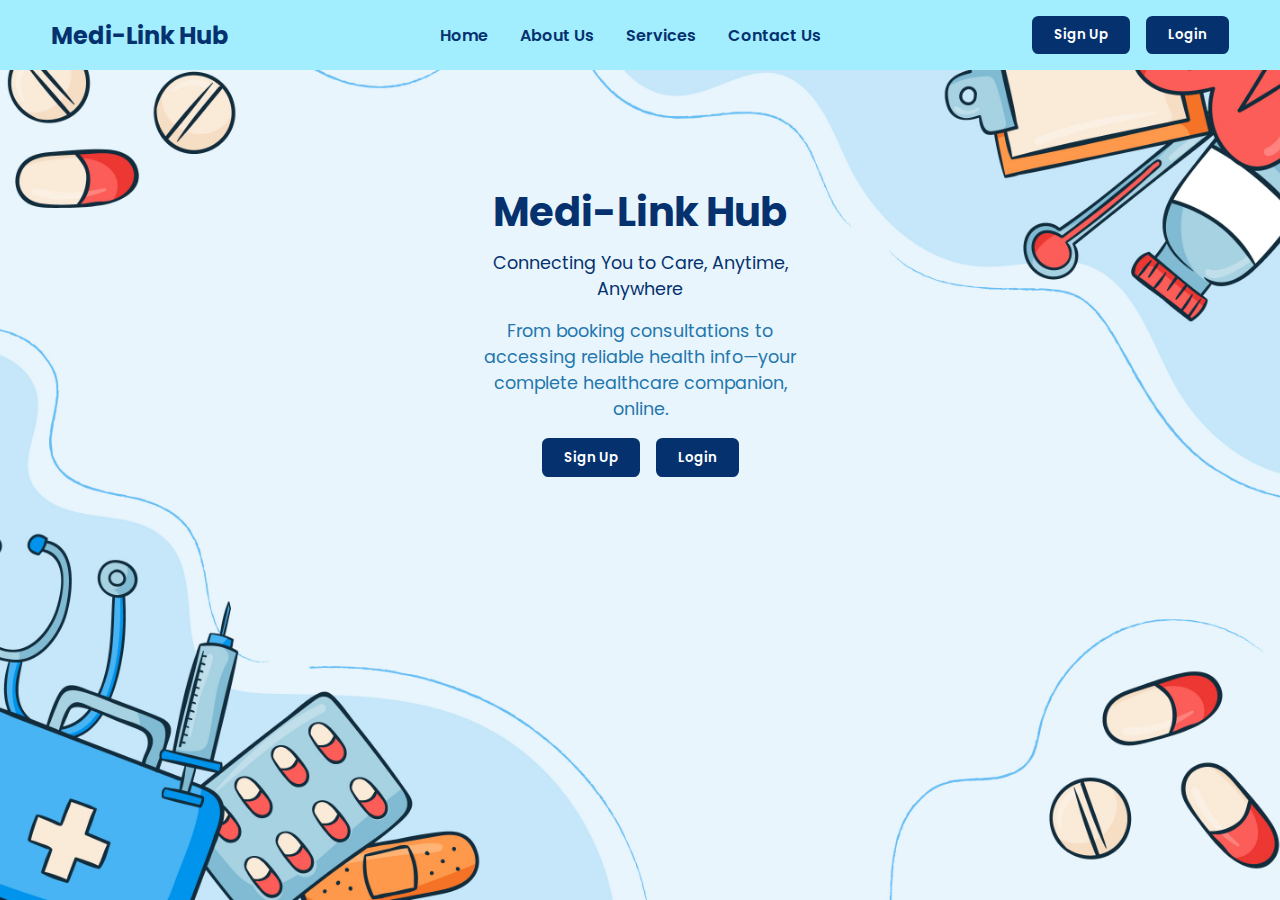
<file: index.html>
<!DOCTYPE html>
<html lang="en">
<head>
  <meta charset="UTF-8" />
  <meta name="viewport" content="width=device-width, initial-scale=1.0" />
  <title>Medi-Link Hub | Home</title>
  <link rel="stylesheet" href="index.css" />
  <link href="https://fonts.googleapis.com/css2?family=Poppins:wght@400;500;600;700&display=swap" rel="stylesheet" />
  <link rel="stylesheet" href="https://cdnjs.cloudflare.com/ajax/libs/font-awesome/6.5.0/css/all.min.css" />
</head>
<body>

  <!-- Navbar -->
  <header class="navbar">
    <div class="logo">Medi-Link Hub</div>

    <button class="menu-toggle" aria-label="Toggle navigation">
      <span class="bar"></span>
      <span class="bar"></span>
      <span class="bar"></span>
    </button>

    <ul class="nav-links">
      <li><a href="index.html">Home</a></li>
      <li><a href="Aboutus2.html">About Us</a></li>
      <li><a href="exp.html">Services</a></li>
      <li><a href="Contact.html">Contact Us</a></li>
    </ul>

    <div class="auth-actions">
      <button class="btn" onclick="window.location.href='signup.html'">Sign Up</button>
      <button class="btn primary" onclick="window.location.href='login.html'">Login</button>
    </div>
  </header>

  <!-- Hero Section -->
  <section class="hero">
    <div class="hero-content">
      <h1>Medi-Link Hub</h1>
      <p>Connecting You to Care, Anytime,<br>Anywhere</p>
      <p class="subtext">
        From booking consultations to<br>
        accessing reliable health info—your<br>
        complete healthcare companion,<br>
        online.
      </p>
      <div class="hero-buttons">
        <button class="btn">Sign Up</button>
        <button class="btn primary">Login</button>
      </div>
    </div>
  </section>

  <script>
    const menuBtn = document.querySelector('.menu-toggle');
    const navLinks = document.querySelector('.nav-links');
    menuBtn.addEventListener('click', () => {
      navLinks.classList.toggle('active');
      menuBtn.classList.toggle('open');
    });
  </script>
</body>
</html>
</file>
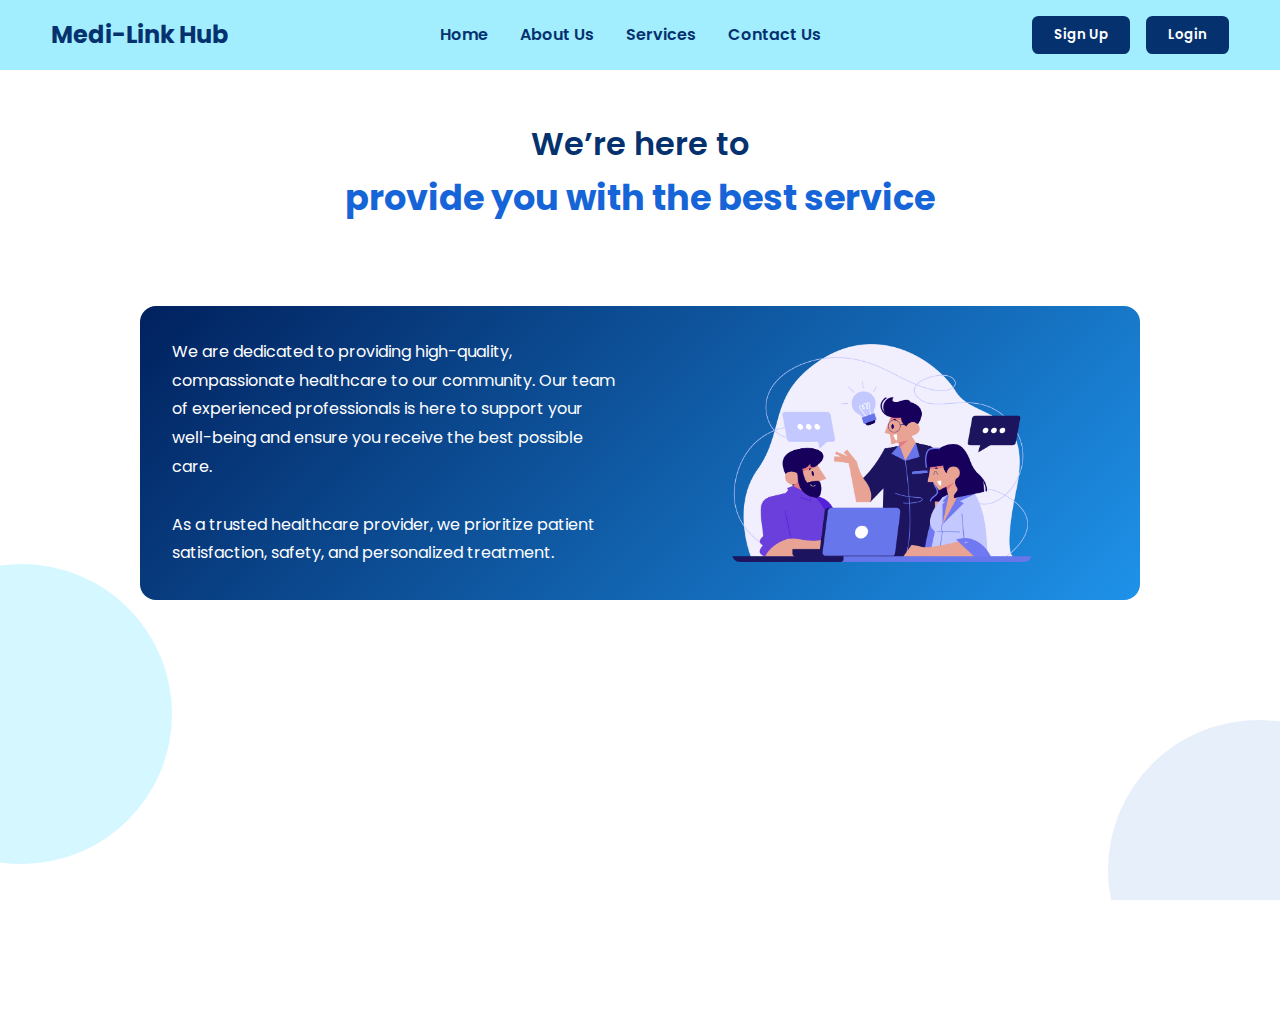
<file: Aboutus2.html>
<!DOCTYPE html>
<html lang="en">
<head>
  <meta charset="UTF-8" />
  <meta name="viewport" content="width=device-width, initial-scale=1.0" />
  <title>Medi-Link Hub | Home</title>
  <link rel="stylesheet" href="Aboutus2.css" />
  <link href="https://fonts.googleapis.com/css2?family=Poppins:wght@400;500;600;700&display=swap" rel="stylesheet" />
  <link rel="stylesheet" href="https://cdnjs.cloudflare.com/ajax/libs/font-awesome/6.5.0/css/all.min.css" />
</head>
<body>
  <!-- ─────── Background Overlay ─────── -->
  <div class="background-medical-shapes"></div>

  <!-- ─────── Navbar ─────── -->
  <header class="navbar">
    <div class="logo">Medi-Link Hub</div>

    <button class="menu-toggle" aria-label="Toggle navigation">
      <span class="bar"></span>
      <span class="bar"></span>
      <span class="bar"></span>
    </button>

    <ul class="nav-links">
      <li><a href="index.html">Home</a></li>
      <li><a href="Aboutus2.html">About Us</a></li>
      <li><a href="exp.html">Services</a></li>
      <li><a href="Contact.html">Contact Us</a></li>
    </ul>

    <div class="auth-actions">
      <button class="btn" onclick="window.location.href='signup.html'">Sign Up</button>
      <button class="btn primary" onclick="window.location.href='login.html'">Login</button>
    </div>
  </header>

  <!-- ─────── Hero Section ─────── -->
  <section class="hero">
    <h1>We’re here to <br><span>provide you with the best service</span></h1>
  </section>

  <!-- ─────── Info Box with Image ─────── -->
  <section class="info-section">
    <div class="info-box">
      <div class="info-text">
        <p>
          We are dedicated to providing high-quality, compassionate healthcare to our community.
          Our team of experienced professionals is here to support your well-being and ensure
          you receive the best possible care.<br><br>
          As a trusted healthcare provider, we prioritize patient satisfaction, safety, and personalized treatment.
        </p>
      </div>
      <div class="info-image">
        <img src="Brainstorm.png" alt="Support team illustration">
      </div>
    </div>
  </section>

  <script>
    const menuBtn = document.querySelector('.menu-toggle');
    const navLinks = document.querySelector('.nav-links');
    menuBtn.addEventListener('click', () => {
      navLinks.classList.toggle('active');
      menuBtn.classList.toggle('open');
    });
  </script>
</body>
</html>
</file>
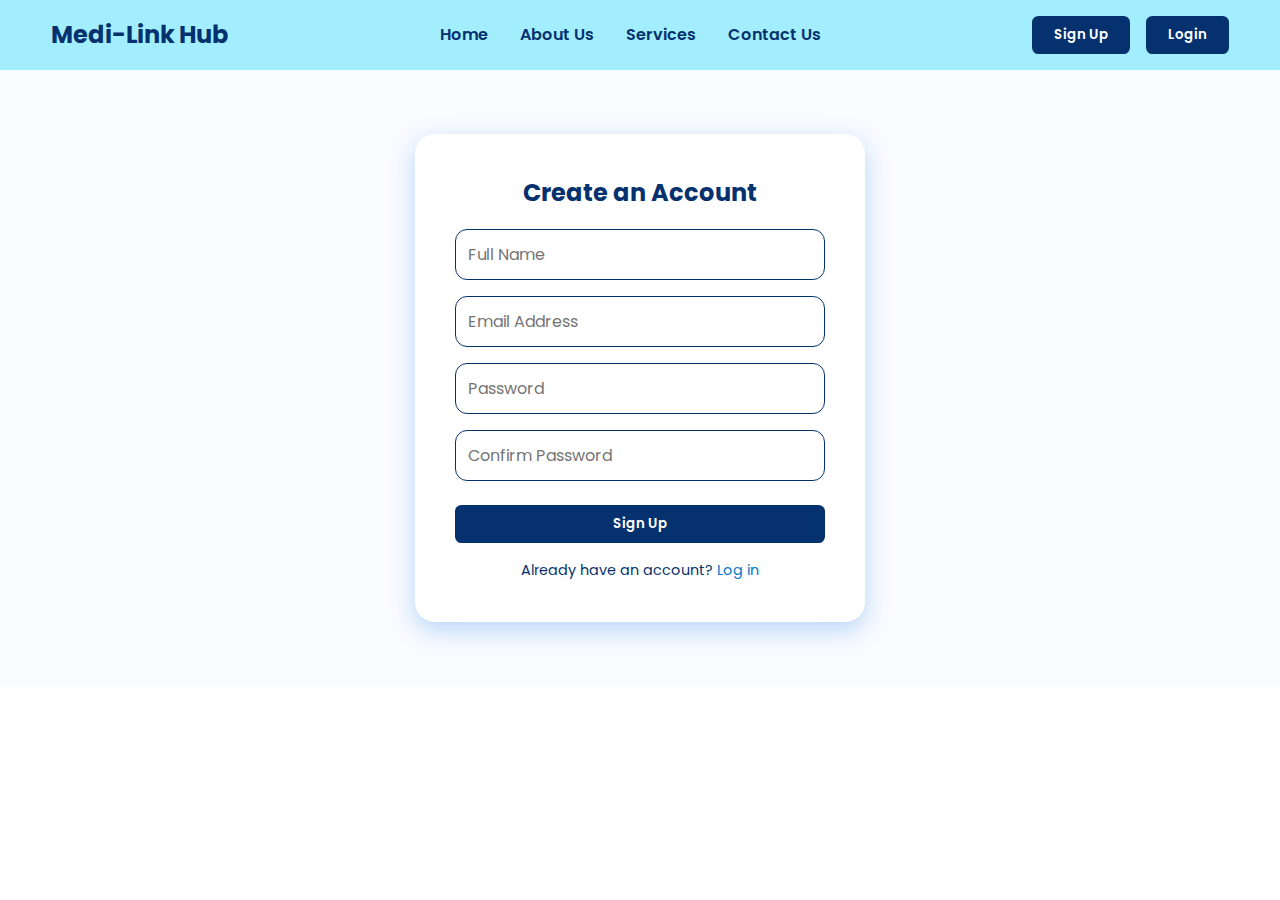
<file: signup.html>
<!DOCTYPE html>
<html lang="en">
<head>
  <meta charset="UTF-8" />
  <meta name="viewport" content="width=device-width, initial-scale=1.0"/>
  <title>Home | Medi-Link Hub</title>
  <link rel="stylesheet" href="signup.css" />
  <link href="https://fonts.googleapis.com/css2?family=Poppins:wght@400;500;600;700&display=swap" rel="stylesheet" />
  <link rel="stylesheet" href="https://cdnjs.cloudflare.com/ajax/libs/font-awesome/6.5.0/css/all.min.css" />
</head>
<body>

  <!-- ─────── Background Blobs ─────── -->
  <svg class="bg-blobs" viewBox="0 0 800 400" xmlns="http://www.w3.org/2000/svg">
    <defs>
      <linearGradient id="blobGradient" x1="0%" y1="0%" x2="100%" y2="100%">
        <stop offset="0%" stop-color="#a2eeff" />
        <stop offset="100%" stop-color="#53b2fc" />
      </linearGradient>
    </defs>
    <circle cx="150" cy="200" r="150" fill="url(#blobGradient)" opacity="0.2"/>
    <circle cx="700" cy="100" r="100" fill="url(#blobGradient)" opacity="0.15"/>
  </svg>

  <!-- ─────── Navbar ─────── -->
  <header class="navbar">
    <div class="logo">Medi-Link Hub</div>

    <button class="menu-toggle" aria-label="Toggle navigation">
      <span class="bar"></span>
      <span class="bar"></span>
      <span class="bar"></span>
    </button>

    <ul class="nav-links">
      <li><a href="index.html">Home</a></li>
      <li><a href="Aboutus2.html">About Us</a></li>
      <li><a href="exp.html">Services</a></li>
      <li><a href="Contact.html">Contact Us</a></li>
    </ul>

    <div class="auth-actions">
      <button class="btn" onclick="window.location.href='signup.html'">Sign Up</button>
      <button class="btn primary" onclick="window.location.href='login.html'">Login</button>
    </div>
  </header>

  <!-- ─────── Sign-Up Section ─────── -->
  <section class="signup-section" id="signup-section">
    <div class="signup-box">
      <h2>Create an Account</h2>
      <form>
        <input type="text" placeholder="Full Name" required />
        <input type="email" placeholder="Email Address" required />
        <input type="password" placeholder="Password" required />
        <input type="password" placeholder="Confirm Password" required />
        <button type="submit" class="btn primary">Sign Up</button>
      </form>
      <p class="login-link">Already have an account? <a href="login.html">Log in</a></p>
    </div>
  </section>

  <script>
    const menuBtn = document.querySelector('.menu-toggle');
    const navLinks = document.querySelector('.nav-links');
    menuBtn.addEventListener('click', () => {
      navLinks.classList.toggle('active');
      menuBtn.classList.toggle('open');
    });
  </script>

</body>
</html>
</file>
<file: index.css>
* {
  margin: 0;
  padding: 0;
  box-sizing: border-box;
  font-family: "Poppins", sans-serif;
}

body {
  background: url('Medical.jpg') no-repeat center center / cover;
  color: #05326e;
  overflow-x: hidden;
  min-height: 100vh;
  position: relative;
}



/* Navbar */
.navbar {
  background: #a2eeff;
  display: flex;
  align-items: center;
  justify-content: space-between;
  padding: 1rem 4%;
  flex-wrap: wrap;
  gap: 1rem;
  position: relative;
  z-index: 1;
}

.logo {
  font-weight: 700;
  font-size: 1.5rem;
  color: #05326e;
}

.nav-links {
  display: flex;
  gap: 2rem;
  list-style: none;
}

.nav-links a {
  text-decoration: none;
  color: #05326e;
  font-weight: 502;
  transition: opacity 0.2s ease;
  cursor: pointer;
}

.nav-links a:hover {
  opacity: 0.8;
}

.auth-actions {
  display: flex;
  gap: 1rem;
}

.btn {
  padding: 0.45rem 1.25rem;
  border-radius: 0.4rem;
  border: 2px solid #05326e;
  background: #05326e;
  color: #fff;
  cursor: pointer;
  font-weight: 600;
  transition: opacity 0.2s ease, transform 0.2s ease;
}

.btn:hover {
  opacity: 0.85;
  transform: scale(1.02);
}

/* Removed .btn.primary style to make all buttons uniform */
/* .btn.primary {
  background: #ffffff;
  color: #05326e;
} */

/* Menu Toggle */
.menu-toggle {
  display: none;
  flex-direction: column;
  justify-content: space-between;
  width: 30px;
  height: 22px;
  background: none;
  border: none;
  cursor: pointer;
  z-index: 1000;
}

.menu-toggle .bar {
  height: 3px;
  width: 100%;
  background-color: #05326e;
  border-radius: 2px;
  transition: all 0.3s ease;
}

.menu-toggle.open .bar:nth-child(1) {
  transform: rotate(45deg) translate(5px, 5px);
}

.menu-toggle.open .bar:nth-child(2) {
  opacity: 0;
}

.menu-toggle.open .bar:nth-child(3) {
  transform: rotate(-45deg) translate(5px, -5px);
}

/* Hero Section */
.hero {
  padding: 4rem 2rem;
  text-align: center;
  border-radius: 1rem;
  max-width: 800px;
  margin: 3rem auto;
  position: relative;
  z-index: 1;
}

.hero-content {
  max-width: 600px;
  margin: 0 auto;
}

.hero h1 {
  font-size: 2.5rem;
  font-weight: 700;
  margin-bottom: 0.5rem;
  color: #05326e;
}

.hero p {
  font-size: 1.1rem;
  margin-bottom: 1rem;
}

.subtext {
  color: #2477ad;
}

.hero-buttons {
  display: flex;
  justify-content: center;
  gap: 1rem;
  margin-top: 1rem;
}

/* Responsive */
@media (max-width: 768px) {
  .navbar {
    flex-direction: column;
    align-items: stretch;
  }

  .menu-toggle {
    display: flex;
    align-self: flex-end;
  }

  .nav-links {
    flex-direction: column;
    width: 100%;
    display: none;
    background: #a2eeff;
    padding: 1rem 0;
    border-top: 1px solid #90d8e6;
    transition: all 0.3s ease;
  }

  .nav-links.active {
    display: flex;
  }

  .auth-actions {
    flex-direction: column;
    align-items: stretch;
    padding: 1rem 0;
  }

  .btn {
    width: 100%;
  }

  .hero-buttons {
    flex-direction: column;
  }
}
</file>
<file: Aboutus2.css>
/* ───────── Reset & Base Styles ───────── */
* {
  margin: 0;
  padding: 0;
  box-sizing: border-box;
  font-family: 'Poppins', sans-serif;
}

html, body {
  height: 100%;
  overflow: hidden;
}

body {
  background: #fff;
  color: #05326e;
  line-height: 1.6;
  position: relative;
  z-index: 1;
}

/* ───────── Decorative Background Circles ───────── */
body::after {
  content: "";
  position: absolute;
  top: 80%;
  right: -10%;
  width: 300px;
  height: 300px;
  background: rgba(22, 101, 216, 0.1);
  border-radius: 50%;
  z-index: 0;
}

.hero::after {
  content: "";
  position: absolute;
  bottom: -290%;
  left: -10%;
  width: 300px;
  height: 300px;
  background: rgba(43, 216, 255, 0.2);
  border-radius: 50%;
  z-index: 0;
}

.hero, .info-section, .navbar {
  position: relative;
  z-index: 1;
}

/* ───────── Navbar ───────── */
.navbar {
  background: #a2eeff;
  display: flex;
  align-items: center;
  justify-content: space-between;
  padding: 1rem 4%;
  flex-wrap: wrap;
  gap: 1rem;
  position: relative;
  z-index: 1;
}

.logo {
  font-weight: 700;
  font-size: 1.5rem;
  color: #05326e;
}

.nav-links {
  display: flex;
  gap: 2rem;
  list-style: none;
}

.nav-links a {
  text-decoration: none;
  color: #05326e;
  font-weight: 501;
  transition: opacity 0.2s ease;
  cursor: pointer;
}

.nav-links a:hover {
  opacity: 0.8;
}

.auth-actions {
  display: flex;
  gap: 1rem;
}

.btn {
  padding: 0.45rem 1.25rem;
  border-radius: 0.4rem;
  border: 2px solid #05326e;
  background: #05326e;
  color: #ffffff;
  cursor: pointer;
  font-weight: 600;
  transition: opacity 0.2s ease;
  text-align: center;
}

.btn:hover {
  opacity: 0.85;
}

.btn.primary {
  background-color: #05326e;
  color: #ffffff;
  border: 2px solid #05326e;
}

/* ───────── Menu Toggle ───────── */
.menu-toggle {
  display: none;
  flex-direction: column;
  justify-content: space-between;
  width: 30px;
  height: 22px;
  background: none;
  border: none;
  cursor: pointer;
  z-index: 1000;
}

.menu-toggle .bar {
  height: 3px;
  width: 100%;
  background-color: #05326e;
  border-radius: 2px;
  transition: all 0.3s ease;
}

.menu-toggle.open .bar:nth-child(1) {
  transform: rotate(45deg) translate(5px, 5px);
}
.menu-toggle.open .bar:nth-child(2) {
  opacity: 0;
}
.menu-toggle.open .bar:nth-child(3) {
  transform: rotate(-45deg) translate(5px, -5px);
}

/* ───────── Hero Section ───────── */
.hero {
  text-align: center;
  padding: 3rem 1rem;
}

.hero h1 {
  font-size: 2rem;
  font-weight: 600;
}

.hero h1 span {
  font-size: 2.2rem;
  color: #1665d8;
  font-weight: 700;
}

/* ───────── Info Section ───────── */
.info-section {
  display: flex;
  justify-content: center;
  padding: 2rem 4%;
}

.info-box {
  display: flex;
  align-items: center;
  justify-content: space-between;
  background: linear-gradient(135deg, #01215e, #1e92e9);
  color: white;
  border-radius: 1rem;
  padding: 2rem;
  max-width: 1000px;
  width: 100%;
  gap: 2rem;
  flex-wrap: wrap;
}

.info-text {
  flex: 1;
  min-width: 280px;
}

.info-text p {
  font-size: 1rem;
  line-height: 1.8;
}

.info-image {
  flex: 1;
  min-width: 250px;
  display: flex;
  justify-content: center;
}

.info-image img {
  max-width: 100%;
  width: 300px;
  border-radius: 0.5rem;
}

/* ───────── Responsive ───────── */
@media (max-width: 768px) {
  .navbar {
    flex-direction: column;
    align-items: stretch;
  }

  .menu-toggle {
    display: flex;
    align-self: flex-end;
  }

  .nav-links {
    flex-direction: column;
    width: 100%;
    display: none;
    background: #a2eeff;
    padding: 1rem 0;
    gap: 1rem;
    border-top: 1px solid #90d8e6;
  }

  .nav-links.active {
    display: flex;
  }

  .auth-actions {
    flex-direction: column;
    align-items: stretch;
    padding: 1rem 0;
  }

  .btn {
    width: 100%;
  }

  .info-box {
    flex-direction: column;
    text-align: center;
  }

  .info-text,
  .info-image {
    width: 100%;
  }

  .hero h1 {
    font-size: 1.5rem;
  }

  .hero h1 span {
    font-size: 1.7rem;
  }
}
</file>
<file: signup.css>
/* ───────── Reset & Base Styles ───────── */
* {
  margin: 0;
  padding: 0;
  box-sizing: border-box;
  font-family: "Poppins", sans-serif;
}

body {
  position: relative;
  background: #fff;
  color: #05326e;
  line-height: 1.6;
  overflow-x: hidden;
}

/* ───────── Navbar ───────── */
.navbar {
  background: #a2eeff;
  display: flex;
  align-items: center;
  justify-content: space-between;
  padding: 1rem 4%;
  flex-wrap: wrap;
  gap: 1rem;
  position: relative;
  z-index: 1;
}

.logo {
  font-weight: 700;
  font-size: 1.5rem;
  color: #05326e;
}

.nav-links {
  display: flex;
  gap: 2rem;
  list-style: none;
}

.nav-links a {
  text-decoration: none;
  color: #05326e;
  font-weight: 501;
  transition: opacity 0.2s ease;
  cursor: pointer;
}

.nav-links a:hover {
  opacity: 0.8;
}

.auth-actions {
  display: flex;
  gap: 1rem;
}

.btn {
  padding: 0.45rem 1.25rem;
  border-radius: 0.4rem;
  border: 2px solid #05326e;
  background: #05326e;
  color: #ffffff;
  cursor: pointer;
  font-weight: 600;
  transition: opacity 0.2s ease;
  text-align: center;
}

.btn.primary {
  background-color: #05326e;
  border-color: #05326e;
}

.btn:hover {
  opacity: 0.85;
}

/* ───────── Menu Toggle ───────── */
.menu-toggle {
  display: none;
  flex-direction: column;
  justify-content: space-between;
  width: 30px;
  height: 22px;
  background: none;
  border: none;
  cursor: pointer;
  z-index: 1000;
}

.menu-toggle .bar {
  height: 3px;
  width: 100%;
  background-color: #05326e;
  border-radius: 2px;
  transition: all 0.3s ease;
}

.menu-toggle.open .bar:nth-child(1) {
  transform: rotate(45deg) translate(5px, 5px);
}

.menu-toggle.open .bar:nth-child(2) {
  opacity: 0;
}

.menu-toggle.open .bar:nth-child(3) {
  transform: rotate(-45deg) translate(5px, -5px);
}

/* ───────── Sign-Up Section ───────── */
.signup-section {
  padding: 4rem 4%;
  background-color: #f9fbff;
  display: flex;
  justify-content: center;
  align-items: center;
  z-index: 1;
  position: relative;
}

.signup-box {
  background: white;
  padding: 2.5rem;
  border-radius: 1.25rem;
  box-shadow: 0 8px 24px rgba(2, 113, 224, 0.266);
  max-width: 450px;
  width: 100%;
  text-align: center;
}

.signup-box h2 {
  color: #05326e;
  margin-bottom: 1rem;
}

.signup-box form {
  display: flex;
  flex-direction: column;
  gap: 1rem;
}

.signup-box input {
  padding: 0.75rem;
  border: 1px solid #05326e;
  border-radius: 0.75rem;
  font-size: 1rem;
  transition: 0.3s;
}

.signup-box input:focus {
  border-color: #05326e;
  outline: none;
  box-shadow: 0 0 0 2px rgba(0, 119, 204, 0.1);
}

.signup-box button {
  margin-top: 0.5rem;
}

.login-link {
  margin-top: 1rem;
  font-size: 0.9rem;
}

.login-link a {
  color: #0077cc;
  text-decoration: none;
}

.login-link a:hover {
  text-decoration: underline;
}

/* ───────── Responsive ───────── */
@media (max-width: 768px) {
  .navbar {
    flex-direction: column;
    align-items: stretch;
  }

  .menu-toggle {
    display: flex;
    align-self: flex-end;
  }

  .nav-links {
    flex-direction: column;
    width: 100%;
    display: none;
    background: #a2eeff;
    padding: 1rem 0;
    gap: 1rem;
    border-top: 1px solid #90d8e6;
  }

  .nav-links.active {
    display: flex;
  }

  .auth-actions {
    flex-direction: column;
    align-items: stretch;
    padding: 1rem 0;
  }

  .btn {
    width: 100%;
  }

  .signup-box {
    padding: 2rem 1.5rem;
  }
}

/* ───────── Aesthetic Background Blobs ───────── */
.bg-blobs {
  position: absolute;
  top: 0;
  left: 0;
  z-index: 0;
  width: 100%;
  height: auto;
  pointer-events: none;
}

@keyframes float {
  0% { transform: translateY(0px) scale(1); }
  50% { transform: translateY(-20px) scale(1.02); }
  100% { transform: translateY(0px) scale(1); }
}

.bg-blobs circle:first-child {
  animation: float 6s ease-in-out infinite;
  transform-origin: center;
}

.bg-blobs circle:last-child {
  animation: float 8s ease-in-out infinite;
  transform-origin: center;
}

/* ───────── Accessibility Focus ───────── */
a:focus,
button:focus,
input:focus {
  outline: 2px dashed #51a7ff;
  outline-offset: 4px;
}
</file>
